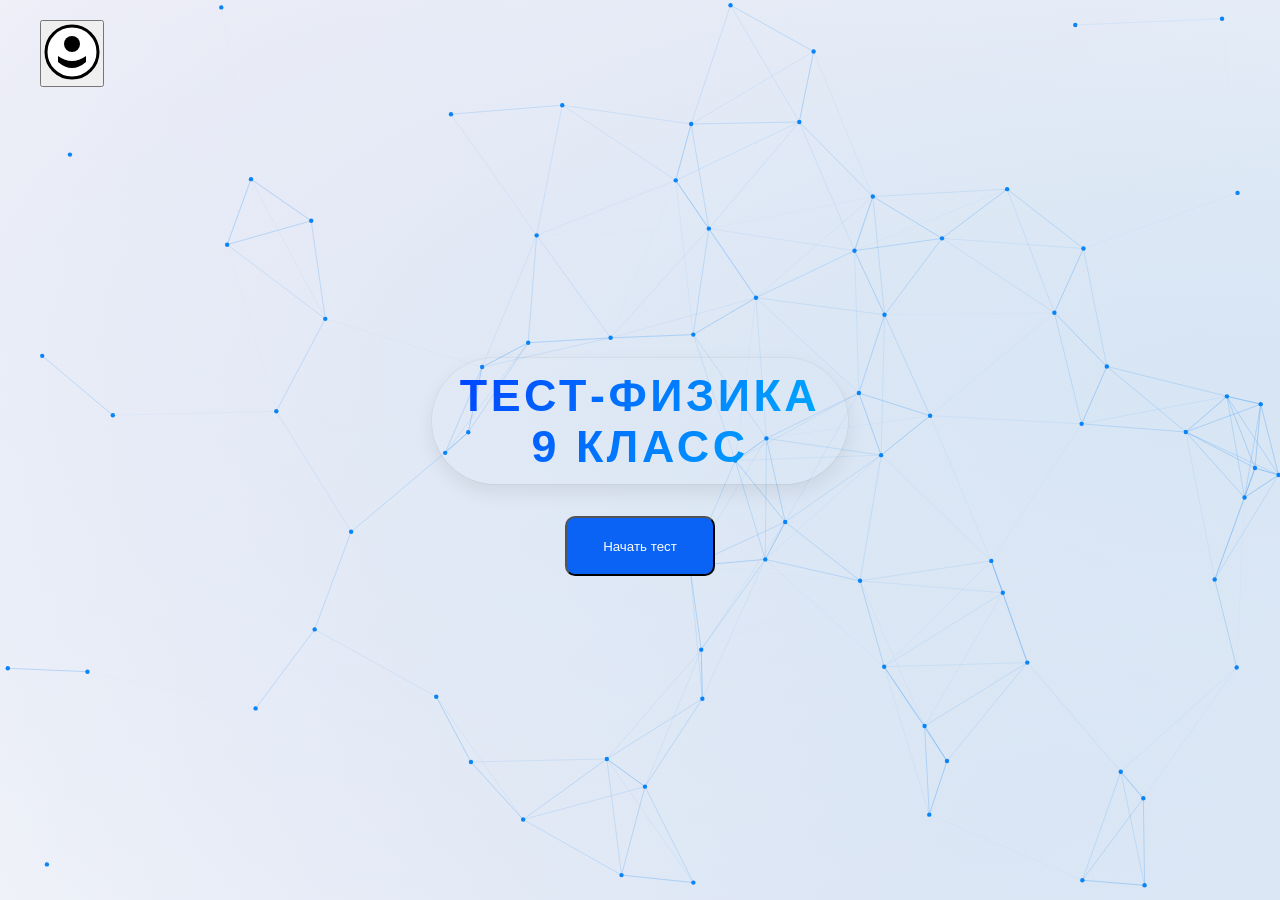
<file: index.html>
<!DOCTYPE html>
<html lang="ru">
<head>
  <meta charset="UTF-8">
  <meta name="viewport" content="width=device-width, initial-scale=1.0">
  <title>Тест Физик</title>
  <link rel="stylesheet" href="glav.css">
</head>
<body>
  <canvas id="bg-network"></canvas>

  <header>
    <button class="admin-btn" type="button" id="adminButton">
      <canvas id="adminIcon" width="60" height="60"></canvas>
    </button>
  </header>

  <section class="hero">
    <div class="hero-inner">
      <h2 class="physics-title">Тест-Физика <br> 9 Класс</h2>
      <button class="start_btn" id="startTestBtn">Начать тест</button>
    </div>
  </section>

  <div class="modal-backdrop" id="modeModal">
    <div class="modal-window">
      <h3 class="modal-title">Выберите режим</h3>
      <div class="mode-buttons">
        <button class="mode-btn normal" id="normalModeBtn">
          <span>Обычный</span>
          <small>Без ФИО</small>
        </button>
        <button class="mode-btn account" id="accountModeBtn">
          <span>Учётный</span>
          <small>С ФИО и классом</small>
        </button>
      </div>
    </div>
  </div>

  <div class="modal-backdrop" id="accountModal">
    <div class="modal-window">
      <h3 class="modal-title">Учётный режим</h3>
      <div class="form-group">
        <label>ФИО</label>
        <input type="text" id="fioInput" placeholder="Иванов Иван Иванович">
      </div>
      <div class="form-row">
        <div class="form-group">
          <label>Класс</label>
          <input type="number" id="classNumInput" min="8" max="11" value="9">
        </div>
        <div class="form-group">
          <label>Буква</label>
          <input type="text" id="classLetterInput" maxlength="1" value="А">
        </div>
      </div>
      <button class="start_btn" id="accountSubmitBtn">Начать тест</button>
    </div>
  </div>

  <div class="modal-backdrop" id="adminModal">
    <div class="modal-window" id="adminStage1">
      <h3 class="modal-title">Панель управления</h3>
      <div class="form-group">
        <label>Пароль</label>
        <input type="password" id="adminPassInput" placeholder="••••••••">
        <div class="error-msg" id="adminError"></div>
      </div>
      <button class="start_btn" id="adminPassSubmit">Ввод</button>
      
    </div>

    <div class="modal-window" id="adminStage2" style="display: none;">
      <h3 class="modal-title">Выбор темы</h3>
      <div class="topics-grid">
        <button class="topic-btn active" data-topic="kinematika">Кинематика</button>
        <button class="topic-btn" data-topic="dinamika">Динамика</button>
        <button class="topic-btn" data-topic="statika">Статика</button>
        <button class="topic-btn" data-topic="sokhranenie">Законы сохранения</button>
        <button class="topic-btn all" data-topic="all">Все темы</button>
      </div>
      <div class="form-group">
        <label>Количество вопросов</label>
        <input type="range" id="questionCountSlider" min="1" max="50" value="10">
        <span id="questionCountValue">10</span>
      </div>
      <div class="admin-actions">
        <button class="start_btn" id="adminResultsBtn">Результаты</button>
        <button class="start_btn secondary" id="adminSaveBtn">Сохранить</button>
      </div>
    </div>
  </div>

  <script src="script.js"></script>
</body>
</html>
</file>
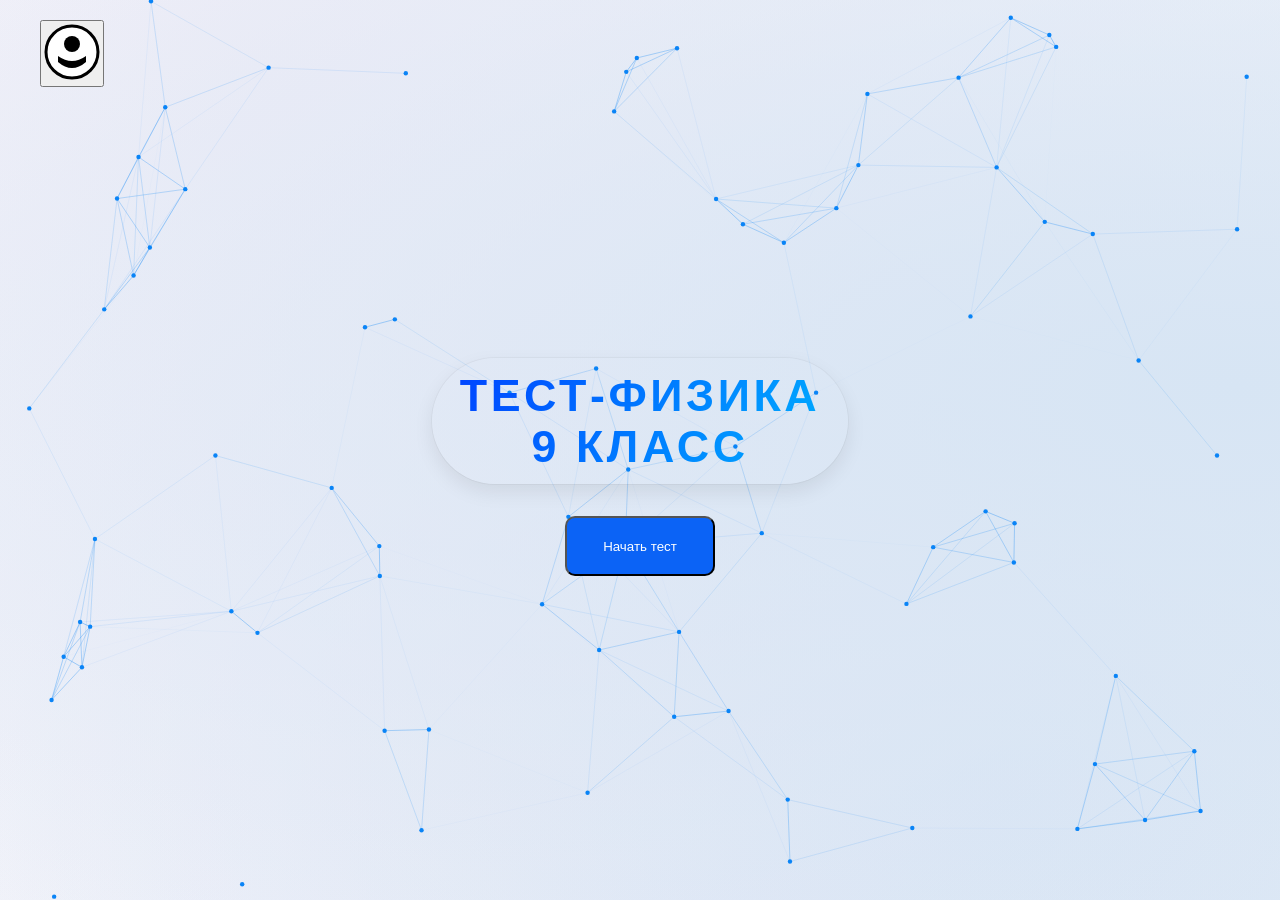
<file: quiz.html>
<!DOCTYPE html>
<html lang="ru">
<head>
  <meta charset="UTF-8">
  <meta name="viewport" content="width=device-width, initial-scale=1.0">
  <title>Тест-Физика — Вопросы</title>
  <link rel="stylesheet" href="glav.css">
</head>
<body>
  <canvas id="bg-network"></canvas>

  <header>
    <button class="admin-btn" type="button" id="adminButton">
      <canvas id="adminIcon" width="60" height="60"></canvas>
    </button>
  </header>

  <main class="quiz">
    <div class="quiz-card" id="quizCard">
      <div class="quiz-header">
        <h2 class="physics-title small">Вопрос <span id="questionIndex">1</span></h2>
        <div class="quiz-counter">
          <span id="currentQuestion">1</span>/<span id="totalQuestions">5</span>
        </div>
      </div>

      <div class="quiz-body">
        <div class="quiz-main">
          <div class="quiz-question" id="questionText"></div>

          <div class="quiz-options" id="optionsContainer">
          </div>
        </div>

        <div class="answer-indicator" id="answerIndicator">
          <div class="answer-icon" id="answerIcon">✓</div>
          <div class="answer-text" id="answerText">Верно</div>
        </div>
      </div>
    </div>

    <div class="result-card" id="resultCard" hidden>
      <h2 class="physics-title small">Результат теста</h2>

      <div class="result-layout">
        <div class="result-circle">
          <svg viewBox="0 0 160 160">
            <circle class="circle-bg" cx="80" cy="80" r="60"></circle>
            <circle class="circle-progress" cx="80" cy="80" r="60"></circle>
          </svg>
          <div class="circle-center">
            <div id="percentText">0%</div>
          </div>
        </div>

        <div class="result-stats">
          <div class="stat-row">
            <span>Правильных ответов:</span>
            <strong id="correctCount">0</strong>
          </div>
          <div class="stat-row">
            <span>Неправильных ответов:</span>
            <strong id="wrongCount">0</strong>
          </div>
          <div class="stat-row">
            <span>Точность:</span>
            <strong id="accuracyText">0%</strong>
          </div>
          <div class="stat-row">
            <span>Оценка (10‑балльная):</span>
            <strong id="gradeText">0 / 10</strong>
          </div>

          <button class="start_btn" id="restartBtn">Пройти ещё раз</button>
        </div>
      </div>
    </div>
  </main>

  <script src="script.js"></script>
</body>
</html>
</file>
<file: glav.css>
* {
  margin: 0;
  padding: 0;
  box-sizing: border-box;
}

body {
  font-family: 'Arial', sans-serif;
  background: radial-gradient(at 96.49283077073736% 42.87202481763821%, hsla(211.03448275862067, 56.862745098039284%, 90%, 1) 0%, hsla(211.03448275862067, 56.862745098039284%, 90%, 0) 100%), radial-gradient(at 21.072147853117418% 8.332825325753301%, hsla(251.99999999999994, 38.46153846153849%, 94.90196078431372%, 1) 0%, hsla(251.99999999999994, 38.46153846153849%, 94.90196078431372%, 0) 100%), radial-gradient(at 78.47940016751653% 87.55551599150111%, hsla(211.03448275862067, 56.862745098039284%, 90%, 1) 0%, hsla(211.03448275862067, 56.862745098039284%, 90%, 0) 100%), radial-gradient(at 66.39976667942473% 94.72660681024504%, hsla(251.99999999999994, 38.46153846153849%, 94.90196078431372%, 1) 0%, hsla(251.99999999999994, 38.46153846153849%, 94.90196078431372%, 0) 100%);
  min-height: 100vh;
  color: black;
}

#bg-network {
  position: fixed;
  inset: 0;
  width: 100%;
  height: 100%;
  z-index: -1;
  background: transparent;
  pointer-events: none;
}

header {
  display: flex;
  justify-content: space-between;
  align-items: center;
  padding: 20px 40px;
  position: relative;
  overflow: hidden;
}

@keyframes shine {
  0% { left: -100%; }
  100% { left: 100%; }
}

section {
  display: flex;
  justify-content: center;
  align-items: center;
  min-height: 80vh;
  padding: 40px;
}

.start_btn {
  border-radius: 10px;
  color: white;
  transition: .2s linear;
  background: #0B63F6;
  height: 60px;
  width: 150px;
}

.start_btn:hover {
  box-shadow: 0 0 0 2px white, 0 0 0 4px #3C82F8;
}

@media (max-width: 768px) {
  header {
    flex-direction: column;
    gap: 20px;
    padding: 20px;
    text-align: center;
  }

  h1 {
    font-size: 2rem;
  }

  .start_btn {
    padding: 15px 30px;
    font-size: 1.2rem;
  }
}

section {
  min-height: 80vh;
  display: flex;
  justify-content: center;
  align-items: center;
  padding: 40px;
}

.hero-inner {
  display: flex;
  flex-direction: column;
  align-items: center;
  gap: 24px;
}

.physics-title {
  display: inline-block;
  margin: 0 auto 8px auto;
  padding: 12px 28px;
  border-radius: 999px;
  background: linear-gradient(135deg, #ffffff, #f5f7ff);
  box-shadow:
    0 8px 20px rgba(0, 0, 0, 0.08),
    0 0 0 1px rgba(0, 0, 0, 0.04);
  font-size: clamp(2rem, 4vw, 2.8rem);
  letter-spacing: 0.08em;
  text-transform: uppercase;
  text-align: center;
  background-clip: text;
  -webkit-background-clip: text;
  color: transparent;
  background-image: linear-gradient(120deg, #003cff, #00b7ff);
  position: relative;
}

.physics-title.small {
  font-size: clamp(1.4rem, 3vw, 2rem);
  padding: 8px 22px;
}

.quiz {
  min-height: 80vh;
  display: flex;
  justify-content: center;
  align-items: center;
  padding: 40px 16px;
}

.quiz-card {
  max-width: 720px;
  width: 100%;
  background: rgba(255, 255, 255, 0.9);
  border-radius: 24px;
  box-shadow: 0 18px 40px rgba(0, 0, 0, 0.12);
  padding: 24px 28px 28px;
  color: #111827;
}

.quiz-header {
  display: flex;
  justify-content: space-between;
  align-items: center;
  gap: 16px;
  margin-bottom: 20px;
}

.quiz-counter {
  font-size: 0.9rem;
  font-weight: 600;
  color: #2563eb;
  padding: 6px 12px;
  border-radius: 999px;
  background: rgba(37, 99, 235, 0.08);
}

.quiz-question {
  font-size: 1.2rem;
  font-weight: 600;
  color: #111827;
  margin-bottom: 20px;
}

.quiz-options {
  display: grid;
  grid-template-columns: 1fr 1fr;
  gap: 16px;
}

.quiz-option {
  padding: 14px 16px;
  border-radius: 14px;
  border: 1px solid rgba(37, 99, 235, 0.2);
  background: rgba(255, 255, 255, 0.9);
  cursor: pointer;
  font-size: 1rem;
  color: #111827;
  display: flex;
  align-items: center;
  gap: 10px;
  transition: transform 0.15s ease, box-shadow 0.15s ease, border-color 0.15s ease, background 0.15s ease;
}

.quiz-option:hover {
  transform: translateY(-2px);
  box-shadow: 0 10px 20px rgba(37, 99, 235, 0.18);
  border-color: #2563eb;
}

.quiz-option.correct {
  border-color: #16a34a;
  background: rgba(22, 163, 74, 0.08);
}

.quiz-option.wrong {
  border-color: #dc2626;
  background: rgba(220, 38, 38, 0.08);
}

.result-card {
  max-width: 880px;
  width: 100%;
  background: rgba(255, 255, 255, 0.94);
  border-radius: 28px;
  box-shadow: 0 18px 40px rgba(0, 0, 0, 0.14);
  padding: 28px 32px 32px;
  color: #111827;
}

.result-layout {
  display: flex;
  gap: 32px;
  align-items: center;
  justify-content: center;
  flex-wrap: wrap;
}

.result-circle {
  position: relative;
  width: 200px;
  height: 200px;
}

.result-circle svg {
  width: 100%;
  height: 100%;
  transform: rotate(-90deg);
}

.circle-bg {
  fill: none;
  stroke: #e5e7eb;
  stroke-width: 12;
}

.circle-progress {
  fill: none;
  stroke: #0b63f6;
  stroke-width: 12;
  stroke-linecap: round;
  stroke-dasharray: 377;
  stroke-dashoffset: 377;
  transition: stroke-dashoffset 0.8s ease-out;
}

.circle-center {
  position: absolute;
  inset: 0;
  display: flex;
  align-items: center;
  justify-content: center;
  font-weight: 800;
  font-size: 2rem;
  color: #0b63f6;
}

.result-stats {
  min-width: 220px;
  display: flex;
  flex-direction: column;
  gap: 10px;
}

.stat-row {
  display: flex;
  justify-content: space-between;
  gap: 12px;
  font-size: 0.98rem;
}

.stat-row strong {
  font-weight: 700;
  color: #0b63f6;
}

.result-stats .start_btn {
  margin-top: 18px;
}

@media (max-width: 640px) {
  .quiz-card, .result-card {
    padding: 20px 16px 24px;
  }

  .quiz-options {
    grid-template-columns: 1fr;
  }

  .result-circle {
    width: 180px;
    height: 180px;
  }
}

.quiz-body {
  display: flex;
  align-items: stretch;
  gap: 20px;
}

.quiz-main {
  flex: 1;
}

.answer-indicator {
  width: 90px;
  min-width: 90px;
  display: flex;
  flex-direction: column;
  align-items: center;
  justify-content: center;
  gap: 8px;
  opacity: 0;
  transform: translateY(8px);
  transition: opacity 0.25s ease, transform 0.25s ease;
}

.answer-indicator.show {
  opacity: 1;
  transform: translateY(0);
}

.answer-icon {
  width: 64px;
  height: 64px;
  border-radius: 50%;
  border: 3px solid #16a34a;
  display: flex;
  align-items: center;
  justify-content: center;
  font-size: 2rem;
  font-weight: 800;
  color: #16a34a;
  background: rgba(22, 163, 74, 0.08);
}

.answer-text {
  font-size: 0.9rem;
  font-weight: 600;
  color: #16a34a;
}

.answer-indicator.wrong .answer-icon {
  border-color: #dc2626;
  color: #dc2626;
  background: rgba(220, 38, 38, 0.08);
}

.answer-indicator.wrong .answer-text {
  color: #dc2626;
}

.answer-indicator.correct .answer-icon {
  border-color: #16a34a;
  color: #16a34a;
  background: rgba(22, 163, 74, 0.08);
}

.answer-indicator.correct .answer-text {
  color: #16a34a;
}

@media (max-width: 640px) {
  .quiz-body {
    flex-direction: column;
    align-items: center;
  }

  .answer-indicator {
    width: auto;
    flex-direction: row;
  }

  .answer-icon {
    width: 52px;
    height: 52px;
    font-size: 1.6rem;
  }
}

.modal-backdrop {
  position: fixed;
  inset: 0;
  background: rgba(17, 24, 39, 0.6);
  backdrop-filter: blur(12px);
  -webkit-backdrop-filter: blur(12px);
  display: flex;
  align-items: center;
  justify-content: center;
  z-index: 1000;
  opacity: 0;
  visibility: hidden;
  transition: all 0.3s cubic-bezier(0.4, 0, 0.2, 1);
}

.modal-backdrop.show {
  opacity: 1;
  visibility: visible;
}

.modal-window {
  background: rgba(255, 255, 255, 0.95);
  backdrop-filter: blur(20px);
  -webkit-backdrop-filter: blur(20px);
  border-radius: 24px;
  padding: 32px 28px;
  max-width: 420px;
  width: 90vw;
  max-height: 90vh;
  overflow-y: auto;
  box-shadow: 0 25px 50px -12px rgba(0, 0, 0, 0.25);
  position: relative;
  transform: scale(0.9) translateY(20px);
  transition: all 0.3s cubic-bezier(0.4, 0, 0.2, 1);
}

.modal-backdrop.show .modal-window {
  transform: scale(1) translateY(0);
}

.modal-title {
  font-size: 1.5rem;
  font-weight: 700;
  color: #111827;
  margin-bottom: 8px;
  text-align: center;
}

.form-group {
  margin-bottom: 20px;
}

.form-group label {
  display: block;
  font-size: 0.9rem;
  font-weight: 500;
  color: #374151;
  margin-bottom: 6px;
}

.form-group input {
  width: 100%;
  padding: 12px 16px;
  border: 2px solid #e5e7eb;
  border-radius: 12px;
  font-size: 1rem;
  transition: all 0.2s ease;
  background: rgba(255, 255, 255, 0.8);
}

.form-group input:focus {
  outline: none;
  border-color: #0B63F6;
  box-shadow: 0 0 0 3px rgba(11, 99, 246, 0.1);
}

.form-row {
  display: grid;
  grid-template-columns: 1fr 1fr;
  gap: 12px;
  margin-bottom: 20px;
}

.error-msg {
  color: #dc2626;
  font-size: 0.85rem;
  margin-top: 6px;
  min-height: 20px;
}

.mode-buttons {
  display: flex;
  flex-direction: column;
  gap: 16px;
  margin: 24px 0;
}

.mode-btn {
  padding: 20px;
  border-radius: 16px;
  border: none;
  font-size: 1.1rem;
  font-weight: 600;
  cursor: pointer;
  transition: all 0.2s ease;
  display: flex;
  flex-direction: column;
  align-items: center;
  gap: 4px;
  background: rgba(255, 255, 255, 0.9);
  box-shadow: 0 4px 12px rgba(0, 0, 0, 0.1);
}

.mode-btn:hover {
  transform: translateY(-2px);
  box-shadow: 0 8px 25px rgba(0, 0, 0, 0.15);
}

.mode-btn.normal {
  border: 2px solid #10b981;
  color: #059669;
}

.mode-btn.account {
  border: 2px solid #0B63F6;
  color: #0B63F6;
}

.mode-btn small {
  font-size: 0.85rem;
  opacity: 0.8;
}

.topics-grid {
  display: grid;
  grid-template-columns: repeat(auto-fit, minmax(100px, 1fr));
  gap: 12px;
  margin-bottom: 24px;
}

.topic-btn {
  padding: 12px 8px;
  border: 2px solid #d1d5db;
  background: rgba(255, 255, 255, 0.8);
  border-radius: 12px;
  font-size: 0.9rem;
  font-weight: 600;
  cursor: pointer;
  transition: all 0.2s ease;
}

.topic-btn:hover {
  border-color: #0B63F6;
  background: rgba(11, 99, 246, 0.05);
}

.topic-btn.active {
  border-color: #0B63F6;
  background: rgba(11, 99, 246, 0.1);
  color: #0B63F6;
}

.topic-btn.all {
  grid-column: 1 / -1;
  background: rgba(11, 99, 246, 0.08);
  border-style: dashed;
}

.form-group input[type="range"] {
  width: 100%;
  height: 6px;
  border-radius: 3px;
  background: #e5e7eb;
  outline: none;
  appearance: none;
  -webkit-appearance: none;
  -moz-appearance: none;
}

.form-group input[type="range"]::-webkit-slider-thumb {
  -webkit-appearance: none;
  appearance: none;
  width: 20px;
  height: 20px;
  border-radius: 50%;
  background: #0B63F6;
  cursor: pointer;
  border: none;
  box-shadow: 0 2px 6px rgba(0,0,0,0.2);
}

.form-group input[type="range"]::-moz-range-thumb {
  width: 20px;
  height: 20px;
  border-radius: 50%;
  background: #0B63F6;
  cursor: pointer;
  border: none;
  appearance: none;
  box-shadow: 0 2px 6px rgba(0,0,0,0.2);
}

.form-group input[type="range"]::-ms-thumb {
  width: 20px;
  height: 20px;
  border-radius: 50%;
  background: #0B63F6;
  cursor: pointer;
  border: none;
  appearance: none;
}

.admin-actions {
  display: flex;
  gap: 12px;
}

.start_btn.secondary {
  background: #6b7280;
}

.start_btn.secondary:hover {
  box-shadow: 0 0 0 2px white, 0 0 0 4px #9ca3af;
}

@media (max-width: 480px) {
  .modal-window {
    margin: 20px;
    padding: 24px 20px;
  }
  
  .form-row {
    grid-template-columns: 1fr;
  }
  
  .topics-grid {
    grid-template-columns: repeat(2, 1fr);
  }
}
</file>
